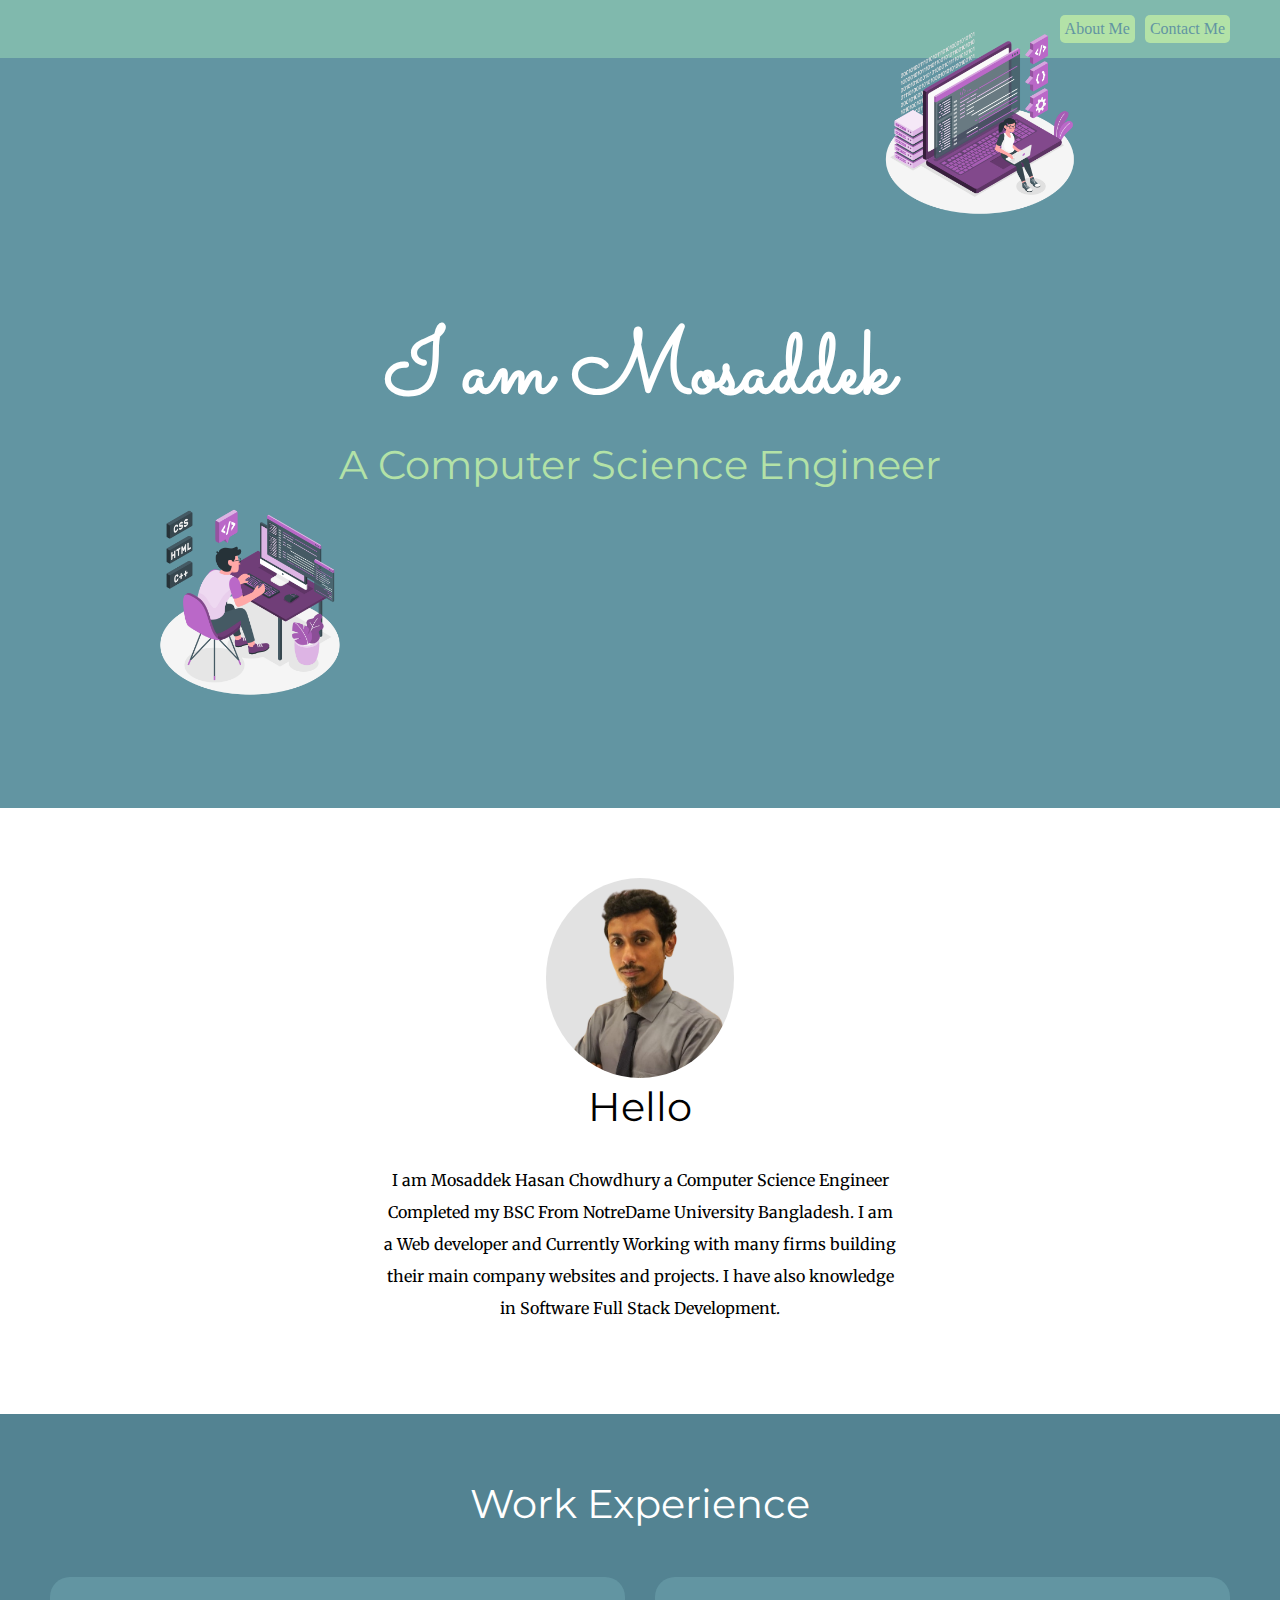
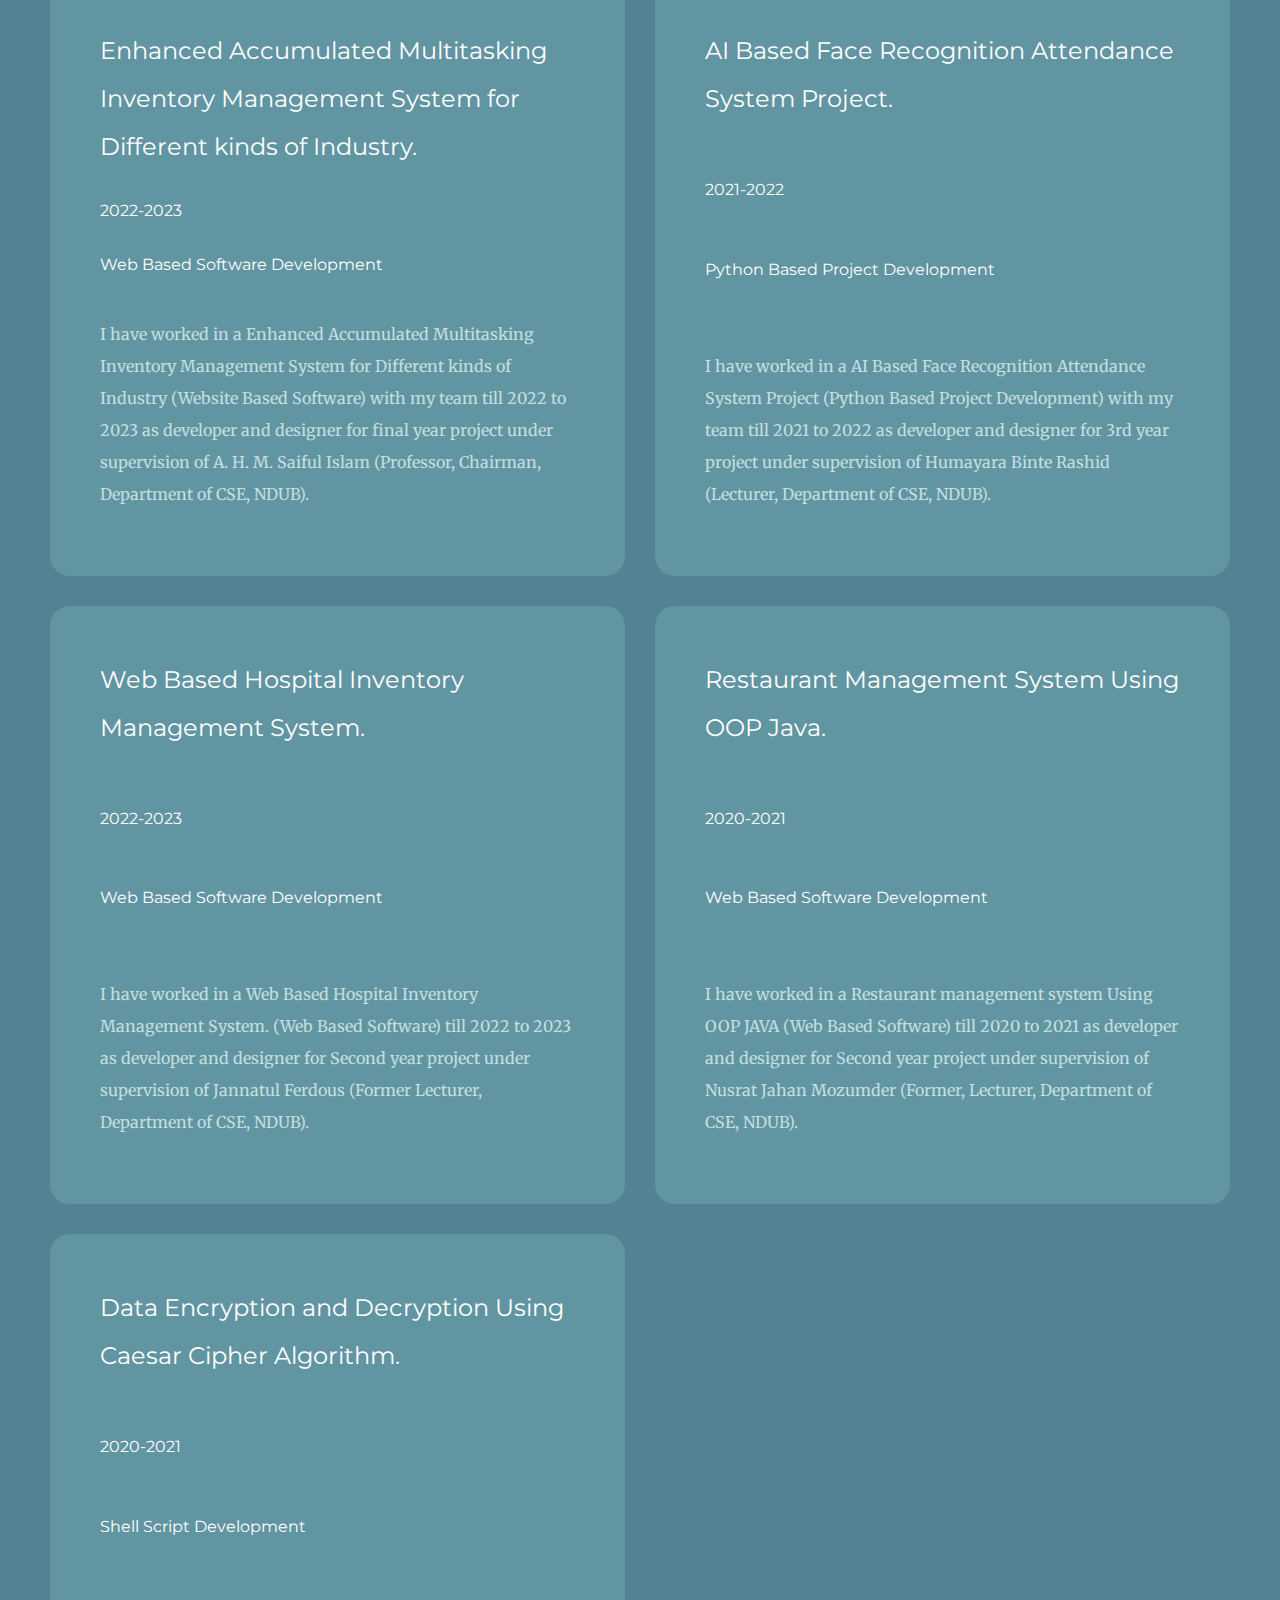
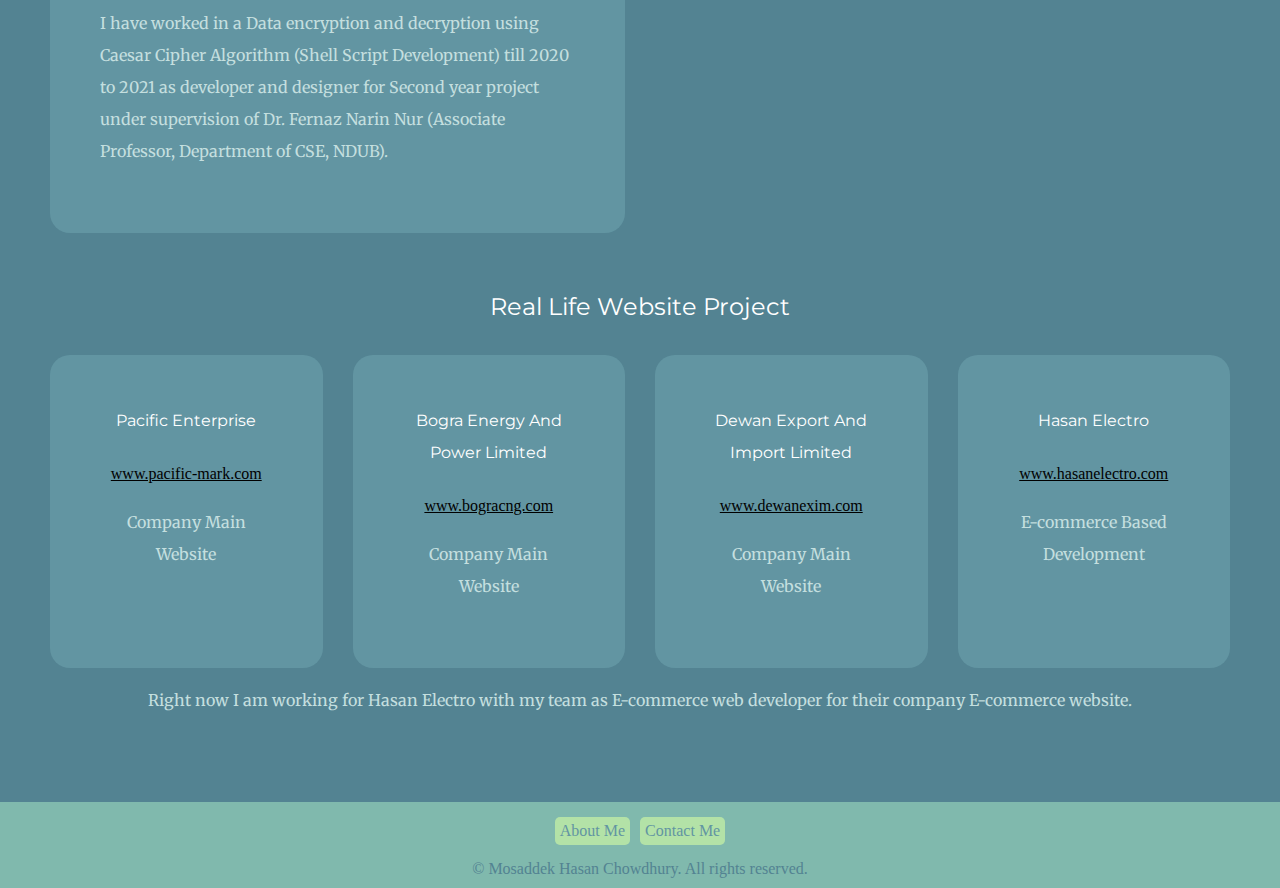
<file: index.html>
<!DOCTYPE html>
<html lang="en">
  <head>
    <meta charset="UTF-8" />
    <meta name="viewport" content="width=device-width, initial-scale=1.0" />
    <title>Mosaddek</title>
    <link rel="stylesheet" href="./style.css" />

    <link rel="preconnect" href="https://fonts.googleapis.com" />
    <link rel="preconnect" href="https://fonts.gstatic.com" crossorigin />
    <link rel="preconnect" href="https://fonts.googleapis.com" />
    <link rel="preconnect" href="https://fonts.gstatic.com" crossorigin />
    <link
      href="https://fonts.googleapis.com/css2?family=Merriweather:wght@300&family=Montserrat:wght@300&family=Sacramento&display=swap"
      rel="stylesheet"
    />
  </head>

  <body>
    <div class="top-nav">
      <div>
        <a href="./Public/about.html">About Me</a>
        <a href="./Public/contact.html">Contact Me</a>
      </div>
    </div>
    <div class="top-container">
      <img class="coding" src="./Assets/Images/coding.png" alt="coding img" />
      <h1>I am Mosaddek</h1>
      <h2>A Computer Science Engineer</h2>
      <img
        class="programming"
        src="./Assets/Images/programming.png"
        alt="programming img"
      />
    </div>

    <div class="mid-container">
      <div>
        <img src="./Assets/Images/WM1-3.png" alt="mosaddek profile pic" />
      </div>
      <h2>Hello</h2>
      <p class="intro">
        I am Mosaddek Hasan Chowdhury a Computer Science Engineer Completed my
        BSC From NotreDame University Bangladesh. I am a Web developer and
        Currently Working with many firms building their main company websites
        and projects. I have also knowledge in Software Full Stack Development.
      </p>
    </div>

    <div class="bottom-container1">
      <div class="red">
        <h2>Work Experience</h2>
        <div class="work-experience-container">
          <div class="work-experience">
            <h3>
              Enhanced Accumulated Multitasking Inventory Management System for
              Different kinds of Industry.
            </h3>
            <h4>2022-2023</h4>
            <h4>Web Based Software Development</h4>
            <p>
              I have worked in a Enhanced Accumulated Multitasking Inventory
              Management System for Different kinds of Industry (Website Based
              Software) with my team till 2022 to 2023 as developer and designer
              for final year project under supervision of A. H. M. Saiful Islam
              (Professor, Chairman, Department of CSE, NDUB).
            </p>
          </div>
          <div class="work-experience">
            <h3>AI Based Face Recognition Attendance System Project.</h3>
            <h4>2021-2022</h4>
            <h4>Python Based Project Development</h4>
            <p>
              I have worked in a AI Based Face Recognition Attendance System
              Project (Python Based Project Development) with my team till 2021
              to 2022 as developer and designer for 3rd year project under
              supervision of Humayara Binte Rashid (Lecturer, Department of CSE,
              NDUB).
            </p>
          </div>
          <div class="work-experience">
            <h3>Web Based Hospital Inventory Management System.</h3>
            <h4>2022-2023</h4>
            <h4>Web Based Software Development</h4>
            <p>
              I have worked in a Web Based Hospital Inventory Management System.
              (Web Based Software) till 2022 to 2023 as developer and designer
              for Second year project under supervision of Jannatul Ferdous
              (Former Lecturer, Department of CSE, NDUB).
            </p>
          </div>
          <div class="work-experience">
            <h3>Restaurant Management System Using OOP Java.</h3>
            <h4>2020-2021</h4>
            <h4>Web Based Software Development</h4>
            <p>
              I have worked in a Restaurant management system Using OOP JAVA
              (Web Based Software) till 2020 to 2021 as developer and designer
              for Second year project under supervision of Nusrat Jahan Mozumder
              (Former, Lecturer, Department of CSE, NDUB).
            </p>
          </div>
          <div class="work-experience">
            <h3>
              Data Encryption and Decryption Using Caesar Cipher Algorithm.
            </h3>
            <h4>2020-2021</h4>
            <h4>Shell Script Development</h4>
            <p>
              I have worked in a Data encryption and decryption using Caesar
              Cipher Algorithm (Shell Script Development) till 2020 to 2021 as
              developer and designer for Second year project under supervision
              of Dr. Fernaz Narin Nur (Associate Professor, Department of CSE,
              NDUB).
            </p>
          </div>
        </div>
        <div class="real-life-projects">
          <h3>Real Life Website Project</h3>
          <div class="rlp-container">
            <div class="rlp">
              <h4>Pacific Enterprise</h4>
              <a href="https://www.pacific-mark.com/">www.pacific-mark.com</a
              ><br />
              <p>Company Main Website</p>
            </div>
            <div class="rlp">
              <h4>Bogra Energy And Power Limited</h4>
              <a href="https://www.bogracng.com">www.bogracng.com</a><br />
              <p>Company Main Website</p>
            </div>
            <div class="rlp">
              <h4>Dewan Export And Import Limited</h4>
              <a href="https://www.dewanexim.com">www.dewanexim.com</a><br />
              <p>Company Main Website</p>
            </div>
            <div class="rlp">
              <h4>Hasan Electro</h4>
              <a href="https://www.hasanelectro.com">www.hasanelectro.com</a
              ><br />
              <p>E-commerce Based Development</p>
            </div>
          </div>
        </div>
        <p>
          Right now I am working for Hasan Electro with my team as E-commerce
          web developer for their company E-commerce website.
        </p>
      </div>
    </div>

    <div class="bottom-container2">
      <div>
        <a href="./Public/about.html">About Me</a>
        <a href="./Public/contact.html">Contact Me</a>
      </div>
      <footer>© Mosaddek Hasan Chowdhury. All rights reserved.</footer>
    </div>
  </body>
</html>
</file>
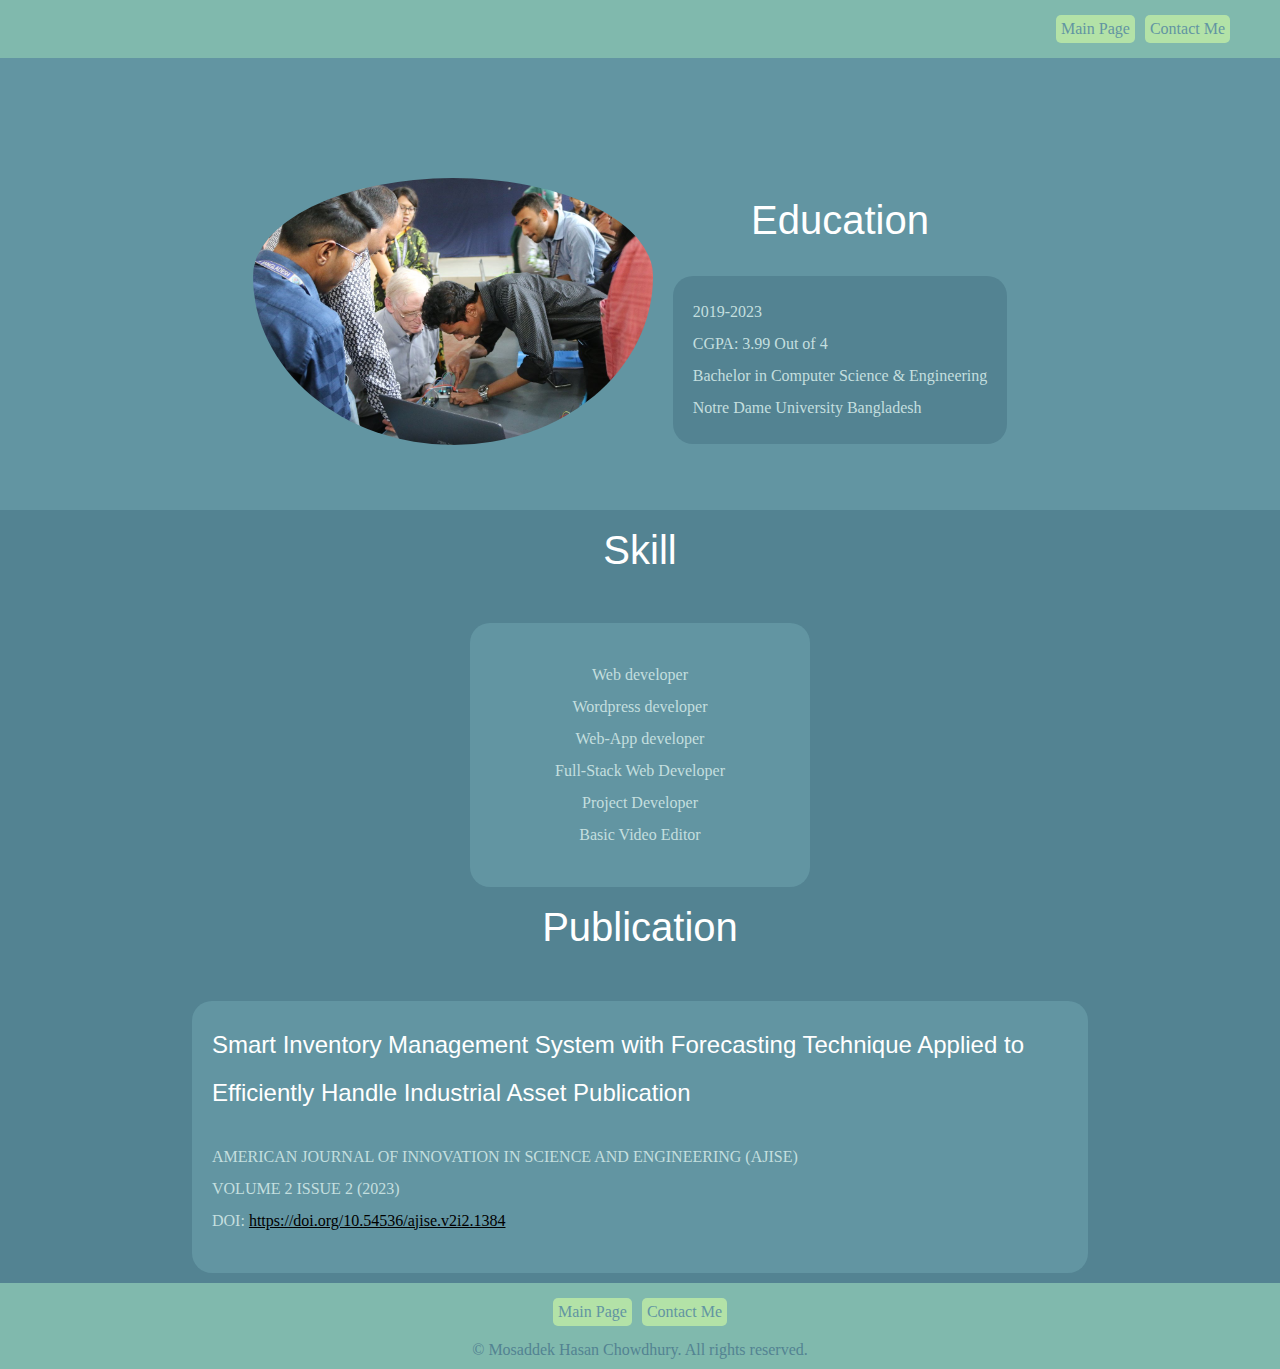
<file: Public/about.html>
<!DOCTYPE html>
<html lang="en">
  <head>
    <meta charset="UTF-8" />
    <meta name="viewport" content="width=device-width, initial-scale=1.0" />
    <title>About Me</title>
    <link rel="stylesheet" href="../style.css" />
    <link rel="stylesheet" href="../style2.css" />
  </head>
  <body>
    <div class="top-nav">
      <div>
        <a href="../index.html">Main Page</a>
        <a href="./contact.html">Contact Me</a>
      </div>
    </div>
    <div class="container1">
      <div>
        <img
          src="../Assets/Images/mosaddek2.jpg"
          alt="mosaddek presenting his aurdino project"
        />
      </div>
      <div>
        <h2>Education</h2>
        <p class="education">
          2019-2023<br />
          CGPA: 3.99 Out of 4<br />
          Bachelor in Computer Science & Engineering<br />
          Notre Dame University Bangladesh<br />
        </p>
      </div>
    </div>

    <div class="container2">
      <div>
        <h2>Skill</h2>
        <div class="skill">
          <p>
            Web developer<br />
            Wordpress developer<br />
            Web-App developer<br />
            Full-Stack Web Developer<br />
            Project Developer<br />
            Basic Video Editor<br />
          </p>
        </div>
        <h2>Publication</h2>
        <div class="publication">
          <h3>
            Smart Inventory Management System with Forecasting Technique Applied
            to Efficiently Handle Industrial Asset Publication
          </h3>

          <p>
            AMERICAN JOURNAL OF INNOVATION IN SCIENCE AND ENGINEERING (AJISE)<br />
            VOLUME 2 ISSUE 2 (2023)<br />
            DOI:
            <a href="https://doi.org/10.54536/ajise.v2i2.1384"
              >https://doi.org/10.54536/ajise.v2i2.1384</a
            >
          </p>
        </div>
      </div>
    </div>
    <div class="bottom-container2">
      <div>
        <a href="../index.html">Main Page</a>
        <a href="./contact.html">Contact Me</a>
      </div>
      <footer>© Mosaddek Hasan Chowdhury. All rights reserved.</footer>
    </div>
  </body>
</html>
</file>
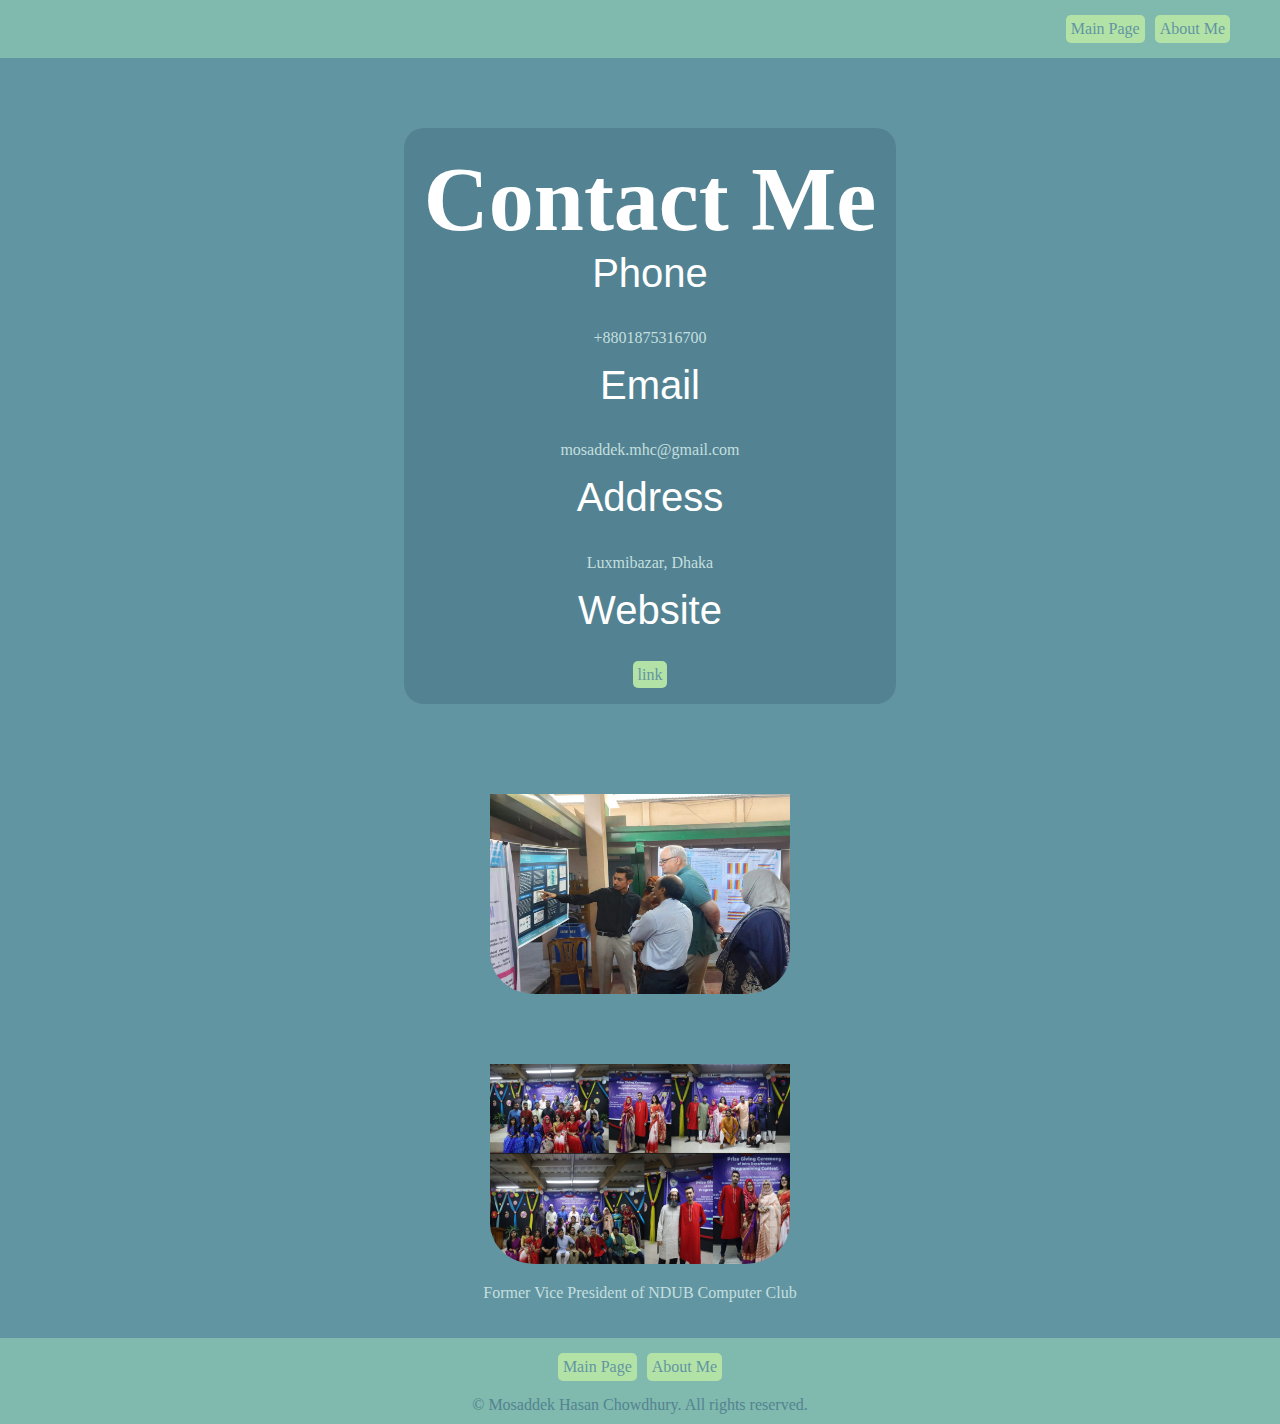
<file: Public/contact.html>
<!DOCTYPE html>
<html lang="en">
  <head>
    <meta charset="UTF-8" />
    <meta name="viewport" content="width=device-width, initial-scale=1.0" />
    <title>Contact Me</title>
    <link rel="stylesheet" href="../style.css" />
    <link rel="stylesheet" href="../style2.css" />
  </head>
  <body>
    <div class="top-nav">
      <div>
        <a href="../index.html">Main Page</a>
        <a href="./about.html">About Me</a>
      </div>
    </div>

    <div class="container3">
      <div>
        <div class="contact">
          <h1>Contact Me</h1>
          <div>
            <h2>Phone</h2>
            <p>+8801875316700</p>
            <h2>Email</h2>
            <p>mosaddek.mhc@gmail.com</p>

            <h2>Address</h2>
            <p>Luxmibazar, Dhaka</p>

            <h2>Website</h2>
            <a href="https://rbtechit.com/mosaddekhasanchowdhury/">link</a>
          </div>
        </div>
        <img
          src="../Assets/Images/mosaddek.jpeg"
          alt="mosaddek giving final year thesis poster presentation"
        />
      </div>
      <img src="../Assets/Images/mosaddek3.png" alt="" />
      <p>Former Vice President of NDUB Computer Club</p>
    </div>

    <div class="bottom-container2">
      <div>
        <a href="../index.html">Main Page</a>
        <a href="./about.html">About Me</a>
      </div>
      <footer>© Mosaddek Hasan Chowdhury. All rights reserved.</footer>
    </div>
  </body>
</html>
</file>
<file: style.css>
body{
    margin:0px;
    text-align: center;
}
.top-container {
    background-color:#6295A2;
    width:100%;
    height: 750px;
    text-align: center;   
}
.top-container h2{
    color: #B3E2A7;
}
h1{
    margin-top: 0px;
    margin-bottom: 0px;
    font-family: "Sacramento", cursive;
    color: white;
    font-size: 5.625rem;
    display: block;
}

.top-container h1{
    padding-top: 250px;
}

h2{
    font-family: "Montserrat", sans-serif;
    color: white;
    margin-top: 0px;
    font-size: 2.5rem;
    font-weight: normal;
    
}
.mid-container h2{
    color: black;   
}

h3{
    font-family: "Montserrat", sans-serif;
    color:white;
    margin-top: 0px;
    font-size: 1.5rem;
    font-weight: normal;
}


h4{
    font-family: "Montserrat", sans-serif;
    color: white;
    margin-top: 0px;
    font-size: 1rem;
    font-weight: normal;
}


p{
    font-family: "Merriweather", serif;
    color: #C4DFDF;
}

.top-container .coding{
    width: 200px;
    position: absolute;
    top:20px;
    right:200px;
}

.top-container .programming{
    width: 200px;
    position: absolute;
    left:150px;
    top:500px;
}

.mid-container {
    background-color: white;
    width:100%;
    padding-bottom: 90px;  
}

.mid-container img{
    height: 200px;
    border-radius: 50%;
    margin-top: 70px; 
}

.intro {
    width:40%;
    margin:auto;
    line-height: 2;
    color: black;
    
}

.bottom-container1 >div{
    padding: 50px;
    /* margin: auto; */
    
}
.work-experience-container{
    padding-bottom: 50px;
}

.bottom-container1{
    background-color:#538392 ;
    width:100%;
    padding-bottom: 20px;  
    line-height: 2; 
}

.work-experience-container{
    display: grid;
    grid-template-rows: 1fr 1fr 1fr;
    grid-template-columns: 1fr 1fr ;
    gap: 30px;
    width: 100%;
    text-align: left;
}

.work-experience{
    background-color: #6295A2;
    border-radius: 20px;
    padding: 50px; 
    display:flex;
    flex-direction: column;
    justify-content: space-between;
}

.rlp-container{
    display: grid;
    grid-template-rows: 1fr;
    grid-template-columns: 1fr 1fr 1fr 1fr;
    gap: 30px;
    /* width: 40%; */
}

.rlp{
    background-color: #6295A2;
    border-radius: 20px;
    padding: 50px; 
}

.bottom-container2{
    background-color: #80B9AD;
    width:100%;
    padding-bottom: 10px;
}
.bottom-container2 >div{
    display: flex;
    justify-content: center;
    gap:10px;
    padding-bottom: 15px;
    padding-top: 15px;
    
}

.real-life-projects a{
    color:black ;
}

.bottom-container2 div a{
    
    background-color: #B3E2A7;
    border-radius: 5px;
    padding: 5px;
    color: #6295A2;
}

.top-nav a{
    background-color: #B3E2A7;
    border-radius: 5px;
    padding: 5px;
    color: #6295A2;
}

.top-nav >div{
    display: flex;
    justify-content: end;
    gap:10px;
    padding-bottom: 15px;
    padding-top: 15px;
    
}
.top-nav{
    background-color: #80B9AD;
    padding-right: 50px;
    
}

.top-nav a,.bottom-container2 a{
    text-decoration: none;
}

footer{
    color: #538392;
}

@media(max-width:598px){
  
    .top-container .programming{
       
        top:600px;
    }
    .top-container h1{
        padding-top: 150px;
       
    }
    .intro {
        width:80%;
    }

    .bottom-container1 >div{
        width: 80%;
        
    }
}
 
@media(max-width:971px){
    .work-experience-container{
        display: flex;
        flex-direction: column;
        gap: 30px;
        align-items: center;
    
    }
    
}

@media(max-width:1143px){

    .rlp-container{
        grid-template-rows: 1fr 1fr;
        grid-template-columns: 1fr 1fr;
        text-align: left;
    }
}


@media(max-width:724px){

    .rlp-container{
        grid-template-columns: 1fr;
        text-align: left;
    }
    
    .rlp{
        width: 50%;
        margin: auto;
    }
}

@media(max-width:500px){
    .bottom-container1 .red{
    padding: 0px;
    margin: auto;
   }

   /* .red{
    padding: 0px;
   } */
    /* only using class red doesn't work we have to findout later using 
    only combining seletors work */

}
</file>
<file: style2.css>
.education{
    line-height: 2;
}

.container1 {
    background-color: #6295A2;
    width:100%;
    padding-bottom:50px;
    display: flex;
    gap: 20px;
    justify-content: center;
    padding-top: 50px;
     
}
.education{
    background-color: #538392;
    border-radius: 20px;
    padding: 20px; 
    /* display:flex;
    flex-direction: column;
    justify-content: space-between; */
    text-align: left;
    margin-right: 20px;
}

.container1 h2 {
    padding-top: 90px;
    margin-right: 20px
}

.container1 img{
    width: 400px;
    padding-top: 70px;
   
    border-radius: 50%;
}


.container2{
    line-height: 2;
    width: 100%;
    background-color: #538392;
    padding-bottom: 10px;
}

.skill{
    background-color: #6295A2;
    border-radius: 20px;
    padding: 20px; 
    max-width:300px;
    margin: auto;
    /* text-align: left; */
}

.publication{
    background-color: #6295A2;
    border-radius: 20px;
    padding: 20px; 
    text-align: left;
}
.container2>div{
    width:70%;
    margin:auto;
    /* margin:auto; Box is horizontally centered */
}
.container2 a{
    color: black;
}
.container3 img{
   height:600px;
   
    padding-top: 70px;
    


}
.container3{
    background-color: #6295A2;
    padding-bottom: 40px;
    padding-top: 20px;
    padding-bottom: 20px;
    
   
}
.container3>div{
    display: flex;
    justify-content: center;
    gap: 200px;
}

/* .container3 h1{
   margin-top: 0px;
   padding-top: 40px;
} */

.container3 a{
    background-color: #B3E2A7;
    border-radius: 5px;
    padding: 5px;
    color: #6295A2;
    text-decoration: none;
}

.contact{
    background-color: #538392;
    border-radius: 20px;
    padding: 20px; 
    margin-top: 50px;
    margin-left: 20px;
    /* width: 350px; */
}

@media(max-width:598px){
    .container1 {
        
        display: flex;
        flex-direction: column;
        align-items: center;
        justify-content: start;
        padding-top: 50px;
         
    }  

    .container1 img{
        width:300px;
    }
    .education{

        margin-right: 0px;
    }

    .container1 h2 {
        
        margin-right: 0px
    }

    .container2>div{
        width:90%;
        margin:auto;
    }
}

@media(max-width:1377px){
    .container3>div{
        display: flex;
        flex-direction: column;
        gap: 20px;
        align-items: center;
    }
    .container3 img{
        height: 200px;
        width:300px;
        border-radius: 15%;
    }
}

@media(max-width:632px){
    .contact{
        width: 350px;
        padding: 20px 0px;
        margin: auto;
    }
    
}
</file>
